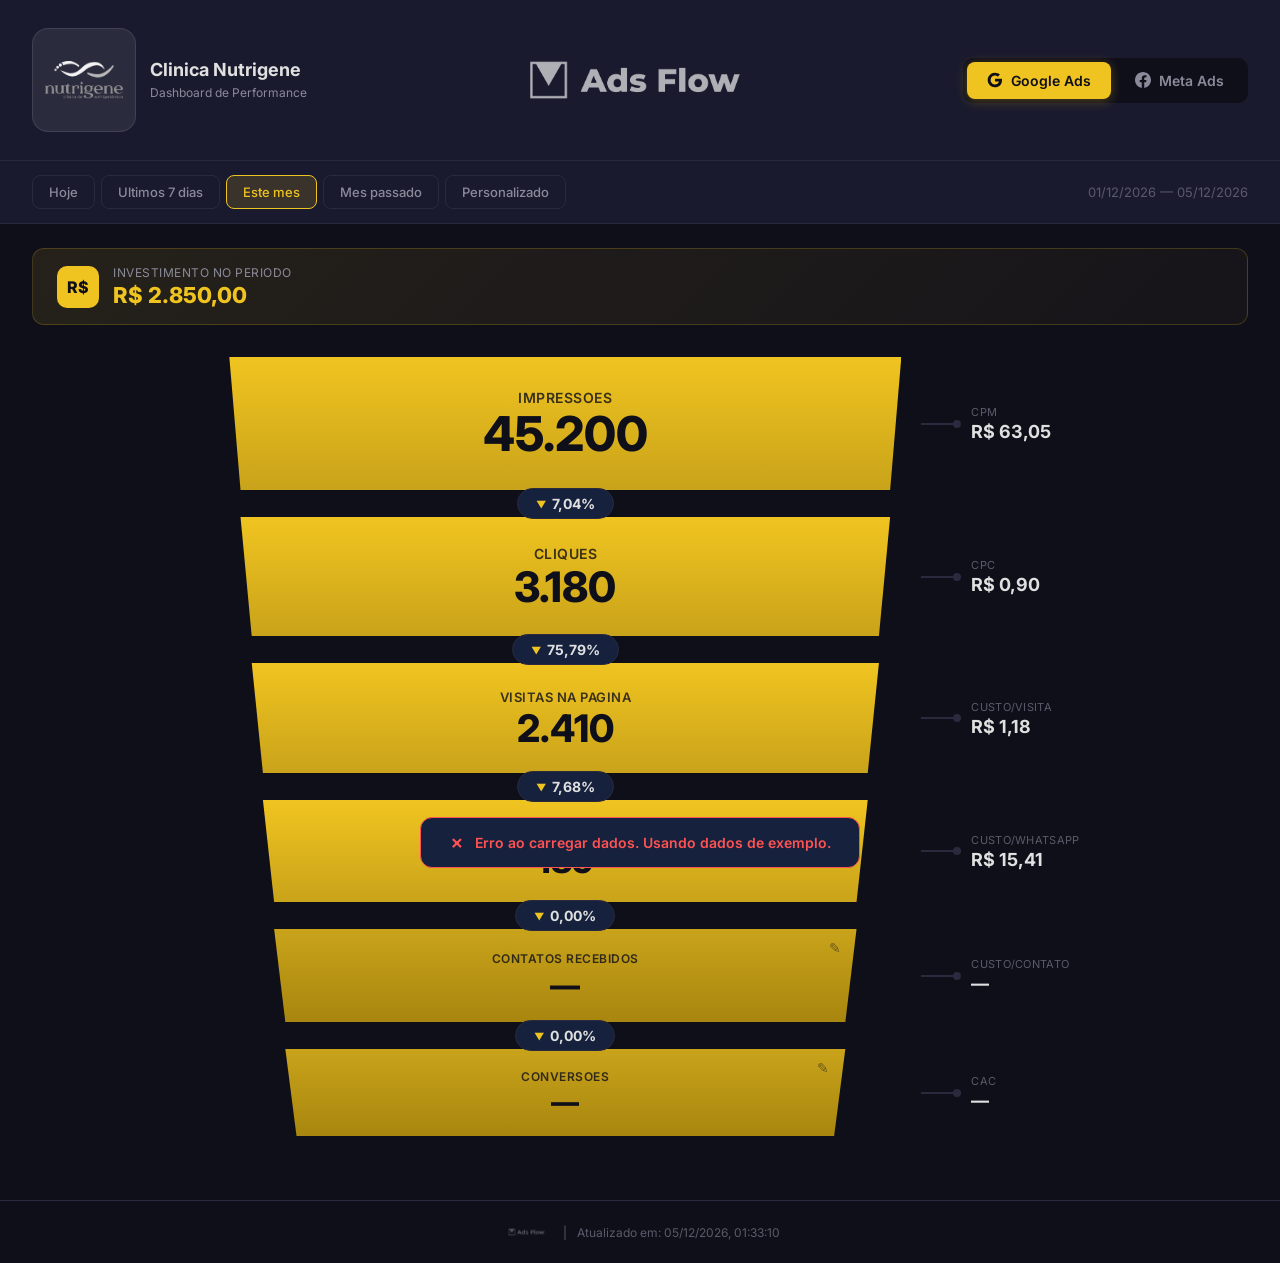
<file: index.html>
<!DOCTYPE html>
<html lang="pt-BR">
<head>
  <meta charset="UTF-8">
  <meta name="viewport" content="width=device-width, initial-scale=1.0">
  <title>Dashboard Funil — ADS FLOW</title>
  <link rel="stylesheet" href="css/style.css?v=3">
  <link href="https://fonts.googleapis.com/css2?family=Inter:wght@400;500;600;700;800&display=swap" rel="stylesheet">
</head>
<body>

  <!-- Header -->
  <header class="header">
    <div class="header-left">
      <div class="client-logo" id="clientLogo">
        <img src="assets/logos/nutrigene.png" alt="Nutrigene" id="clientLogoImg">
      </div>
      <div class="header-info">
        <h1 id="clientName">Clinica Nutrigene</h1>
        <span class="header-subtitle">Dashboard de Performance</span>
      </div>
    </div>
    <div class="header-center">
      <img src="assets/logos/adsflow.png" alt="ADS FLOW" class="adsflow-logo">
    </div>
    <div class="header-right">
      <!-- Platform Selector -->
      <div class="platform-selector">
        <button class="platform-btn active" data-platform="google" id="btnGoogle">
          <svg width="16" height="16" viewBox="0 0 24 24" fill="currentColor"><path d="M22.56 12.25c0-.78-.07-1.53-.2-2.25H12v4.26h5.92a5.06 5.06 0 01-2.2 3.32v2.77h3.57c2.08-1.92 3.28-4.74 3.28-8.1z"/><path d="M12 23c2.97 0 5.46-.98 7.28-2.66l-3.57-2.77c-.98.66-2.23 1.06-3.71 1.06-2.86 0-5.29-1.93-6.16-4.53H2.18v2.84C3.99 20.53 7.7 23 12 23z"/><path d="M5.84 14.09c-.22-.66-.35-1.36-.35-2.09s.13-1.43.35-2.09V7.07H2.18C1.43 8.55 1 10.22 1 12s.43 3.45 1.18 4.93l2.85-2.22.81-.62z"/><path d="M12 5.38c1.62 0 3.06.56 4.21 1.64l3.15-3.15C17.45 2.09 14.97 1 12 1 7.7 1 3.99 3.47 2.18 7.07l3.66 2.84c.87-2.6 3.3-4.53 6.16-4.53z"/></svg>
          Google Ads
        </button>
        <button class="platform-btn" data-platform="meta" id="btnMeta">
          <svg width="16" height="16" viewBox="0 0 24 24" fill="currentColor"><path d="M24 12.073c0-6.627-5.373-12-12-12s-12 5.373-12 12c0 5.99 4.388 10.954 10.125 11.854v-8.385H7.078v-3.47h3.047V9.43c0-3.007 1.792-4.669 4.533-4.669 1.312 0 2.686.235 2.686.235v2.953H15.83c-1.491 0-1.956.925-1.956 1.874v2.25h3.328l-.532 3.47h-2.796v8.385C19.612 23.027 24 18.062 24 12.073z"/></svg>
          Meta Ads
        </button>
      </div>
    </div>
  </header>

  <!-- Period Selector -->
  <div class="period-bar">
    <div class="period-presets">
      <button class="period-btn" data-period="today">Hoje</button>
      <button class="period-btn" data-period="7d">Ultimos 7 dias</button>
      <button class="period-btn active" data-period="month">Este mes</button>
      <button class="period-btn" data-period="last-month">Mes passado</button>
      <button class="period-btn" data-period="custom">Personalizado</button>
    </div>
    <div class="period-custom" id="periodCustom" style="display:none;">
      <input type="date" id="dateStart" class="date-input">
      <span class="date-separator">ate</span>
      <input type="date" id="dateEnd" class="date-input">
      <button class="date-apply" id="dateApply">Aplicar</button>
    </div>
    <div class="period-display">
      <span id="periodLabel">01/03/2026 — 11/03/2026</span>
    </div>
  </div>

  <!-- Investment Banner -->
  <div class="investment-banner">
    <div class="investment-icon">R$</div>
    <div class="investment-info">
      <span class="investment-label">Investimento no periodo</span>
      <span class="investment-value" id="investmentValue">R$ 0,00</span>
    </div>
  </div>

  <!-- Funnel Container -->
  <main class="funnel-container" id="funnelContainer">
    <!-- Funnel steps will be rendered by JS -->
    <div class="funnel-loading" id="funnelLoading">
      <div class="spinner"></div>
      <span>Carregando dados...</span>
    </div>
  </main>

  <!-- Footer -->
  <footer class="footer">
    <img src="assets/logos/adsflow.png" alt="ADS FLOW" class="footer-logo">
    <span class="footer-sep">|</span>
    <span>Atualizado em: <span id="lastUpdate">—</span></span>
  </footer>

  <!-- Save Toast -->
  <div class="toast" id="toast">
    <span class="toast-icon">&#10003;</span>
    <span class="toast-msg" id="toastMsg">Dados salvos com sucesso!</span>
  </div>

  <script src="js/config.js"></script>
  <script src="js/funnel.js"></script>
  <script src="js/app.js"></script>
</body>
</html>
</file>
<file: css/style.css>
/* ========================================
   Dashboard Funil — ADS FLOW
   Dark theme + Yellow funnel
   ======================================== */

:root {
  --bg-primary: #0f0f1a;
  --bg-secondary: #1a1a2e;
  --bg-card: #16213e;
  --bg-input: #0d1b2a;
  --accent: #f0c420;
  --accent-dark: #c9a31a;
  --accent-light: #ffe066;
  --text-primary: #e0e0e0;
  --text-secondary: #8a8a9a;
  --text-muted: #5a5a6a;
  --green: #00e676;
  --red: #ff5252;
  --border: #2a2a3e;
  --radius: 12px;
  --shadow: 0 4px 24px rgba(0, 0, 0, 0.4);
}

* {
  margin: 0;
  padding: 0;
  box-sizing: border-box;
}

body {
  font-family: 'Inter', -apple-system, sans-serif;
  background: var(--bg-primary);
  color: var(--text-primary);
  min-height: 100vh;
  overflow-x: hidden;
}

/* ── Header ─────────────────────────────── */

.header {
  display: flex;
  align-items: center;
  justify-content: space-between;
  padding: 16px 32px;
  background: var(--bg-secondary);
  border-bottom: 1px solid var(--border);
  flex-wrap: wrap;
  gap: 16px;
}

.header-left {
  display: flex;
  align-items: center;
  gap: 14px;
}

/* ── Logo do cliente (cinza/branco no dark) ── */

.client-logo {
  width: 104px;
  height: 104px;
  border-radius: 16px;
  background: rgba(255, 255, 255, 0.08);
  border: 1px solid rgba(255, 255, 255, 0.1);
  display: flex;
  align-items: center;
  justify-content: center;
  overflow: hidden;
  padding: 12px;
  flex-shrink: 0;
}

.client-logo img {
  width: 100%;
  height: 100%;
  object-fit: contain;
  filter: grayscale(100%) brightness(1.8) contrast(0.9);
}

.client-logo.logo-white-bg {
  background: #ffffff;
  padding: 8px;
}

.client-logo.logo-white-bg img {
  filter: none;
  object-fit: contain;
}

.header-info h1 {
  font-size: 18px;
  font-weight: 700;
  color: var(--text-primary);
  line-height: 1.2;
}

.header-subtitle {
  font-size: 12px;
  color: var(--text-secondary);
}

/* ── Logo ADS FLOW (header center) ─────── */

.header-center {
  display: flex;
  align-items: center;
}

.adsflow-logo {
  height: 128px;
  width: auto;
  filter: brightness(0) invert(1);
  opacity: 0.65;
  transition: opacity 0.2s ease;
}

.adsflow-logo:hover {
  opacity: 0.9;
}

.header-right {
  display: flex;
  align-items: center;
  gap: 12px;
}

/* ── Platform Selector ──────────────────── */

.platform-selector {
  display: flex;
  background: var(--bg-primary);
  border-radius: 10px;
  padding: 4px;
  gap: 4px;
}

.platform-btn {
  display: flex;
  align-items: center;
  gap: 8px;
  padding: 10px 20px;
  border: none;
  border-radius: 8px;
  background: transparent;
  color: var(--text-secondary);
  font-family: 'Inter', sans-serif;
  font-size: 14px;
  font-weight: 600;
  cursor: pointer;
  transition: all 0.25s ease;
}

.platform-btn:hover {
  color: var(--text-primary);
  background: rgba(255, 255, 255, 0.05);
}

.platform-btn.active {
  background: var(--accent);
  color: var(--bg-primary);
  box-shadow: 0 2px 12px rgba(240, 196, 32, 0.3);
}

.platform-btn.active svg {
  fill: var(--bg-primary);
}

/* ── Period Bar ─────────────────────────── */

.period-bar {
  display: flex;
  align-items: center;
  justify-content: space-between;
  padding: 14px 32px;
  background: var(--bg-secondary);
  border-bottom: 1px solid var(--border);
  flex-wrap: wrap;
  gap: 12px;
}

.period-presets {
  display: flex;
  gap: 6px;
  flex-wrap: wrap;
}

.period-btn {
  padding: 8px 16px;
  border: 1px solid var(--border);
  border-radius: 8px;
  background: transparent;
  color: var(--text-secondary);
  font-family: 'Inter', sans-serif;
  font-size: 13px;
  font-weight: 500;
  cursor: pointer;
  transition: all 0.2s ease;
}

.period-btn:hover {
  border-color: var(--accent);
  color: var(--text-primary);
}

.period-btn.active {
  background: rgba(240, 196, 32, 0.15);
  border-color: var(--accent);
  color: var(--accent);
}

.period-custom {
  display: flex;
  align-items: center;
  gap: 8px;
}

.date-input {
  padding: 8px 12px;
  border: 1px solid var(--border);
  border-radius: 8px;
  background: var(--bg-input);
  color: var(--text-primary);
  font-family: 'Inter', sans-serif;
  font-size: 13px;
}

.date-input:focus {
  outline: none;
  border-color: var(--accent);
}

.date-separator {
  color: var(--text-muted);
  font-size: 13px;
}

.date-apply {
  padding: 8px 16px;
  border: none;
  border-radius: 8px;
  background: var(--accent);
  color: var(--bg-primary);
  font-family: 'Inter', sans-serif;
  font-size: 13px;
  font-weight: 600;
  cursor: pointer;
}

.period-display {
  font-size: 13px;
  color: var(--text-muted);
}

/* ── Investment Banner ──────────────────── */

.investment-banner {
  display: flex;
  align-items: center;
  gap: 14px;
  margin: 24px 32px 0;
  padding: 16px 24px;
  background: linear-gradient(135deg, rgba(240, 196, 32, 0.1), rgba(240, 196, 32, 0.03));
  border: 1px solid rgba(240, 196, 32, 0.2);
  border-radius: var(--radius);
}

.investment-icon {
  width: 42px;
  height: 42px;
  border-radius: 10px;
  background: var(--accent);
  color: var(--bg-primary);
  display: flex;
  align-items: center;
  justify-content: center;
  font-size: 16px;
  font-weight: 800;
  flex-shrink: 0;
}

.investment-label {
  display: block;
  font-size: 12px;
  color: var(--text-secondary);
  text-transform: uppercase;
  letter-spacing: 0.5px;
  margin-bottom: 2px;
}

.investment-value {
  display: block;
  font-size: 22px;
  font-weight: 800;
  color: var(--accent);
}

/* ── Funnel Container ───────────────────── */

.funnel-container {
  max-width: 1200px;
  margin: 32px auto;
  padding: 0 40px 32px;
  position: relative;
}

.funnel-loading {
  display: flex;
  flex-direction: column;
  align-items: center;
  gap: 16px;
  padding: 80px 0;
  color: var(--text-secondary);
}

.spinner {
  width: 36px;
  height: 36px;
  border: 3px solid var(--border);
  border-top-color: var(--accent);
  border-radius: 50%;
  animation: spin 0.8s linear infinite;
}

@keyframes spin {
  to { transform: rotate(360deg); }
}

/* ── Funnel Step ────────────────────────── */

.funnel-step {
  display: grid;
  grid-template-columns: 0.5fr var(--funnel-width, 60%) 1fr;
  align-items: center;
  gap: 0;
  margin-bottom: 0;
  position: relative;
}

/* Bloco do funil — tamanho controlado por CSS custom properties via JS */
.funnel-block {
  position: relative;
  text-align: center;
  padding: var(--block-padding, 22px) 16px;
  background: linear-gradient(180deg, var(--accent) 0%, var(--accent-dark) 100%);
  color: var(--bg-primary);
  clip-path: polygon(
    var(--indent-top) 0%,
    calc(100% - var(--indent-top)) 0%,
    calc(100% - var(--indent-bottom)) 100%,
    var(--indent-bottom) 100%
  );
  transition: all 0.25s ease;
  min-height: var(--block-min-height, 80px);
  display: flex;
  flex-direction: column;
  align-items: center;
  justify-content: center;
  box-shadow: 0 4px 20px rgba(240, 196, 32, 0.15);
}

.funnel-block:hover {
  filter: brightness(1.1);
}

.funnel-block.editable {
  cursor: pointer;
  background: linear-gradient(180deg, var(--accent-dark) 0%, #a8860f 100%);
}

.funnel-block.editable:hover {
  background: linear-gradient(180deg, var(--accent) 0%, var(--accent-dark) 100%);
}

.funnel-block .step-label {
  font-size: var(--label-size, 12px);
  font-weight: 600;
  text-transform: uppercase;
  letter-spacing: 0.5px;
  opacity: 0.8;
  margin-bottom: 4px;
}

.funnel-block .step-value {
  font-size: var(--value-size, 32px);
  font-weight: 800;
  line-height: 1;
}

.funnel-block .step-edit-icon {
  position: absolute;
  top: 10px;
  right: calc(var(--indent-top) + 16px);
  font-size: 14px;
  opacity: 0.5;
}

/* Editable input inside block */
.funnel-block .step-input {
  background: rgba(0, 0, 0, 0.2);
  border: 2px solid rgba(0, 0, 0, 0.3);
  border-radius: 8px;
  color: var(--bg-primary);
  font-family: 'Inter', sans-serif;
  font-size: var(--input-size, 28px);
  font-weight: 800;
  text-align: center;
  width: 140px;
  padding: 4px 8px;
  outline: none;
}

.funnel-block .step-input::placeholder {
  color: rgba(0, 0, 0, 0.3);
}

/* ── Rate Badge (between steps) ─────────── */

.funnel-rate-row {
  display: grid;
  grid-template-columns: 0.5fr var(--funnel-width, 60%) 1fr;
  align-items: center;
  margin: -2px 0;
  position: relative;
  z-index: 2;
}

.rate-badge {
  justify-self: center;
  display: flex;
  align-items: center;
  gap: 6px;
  padding: 6px 18px;
  background: var(--bg-card);
  border: 1px solid var(--border);
  border-radius: 20px;
  font-size: 14px;
  font-weight: 700;
  color: var(--text-primary);
  white-space: nowrap;
}

.rate-badge .arrow-down {
  font-size: 10px;
  color: var(--accent);
}

/* ── Cost Metric (right side) ───────────── */

.funnel-connector {
  display: flex;
  align-items: center;
  justify-content: flex-start;
  padding-left: 20px;
  gap: 10px;
}

.connector-line {
  width: 40px;
  height: 2px;
  background: var(--border);
  position: relative;
}

.connector-line::after {
  content: '';
  position: absolute;
  right: 0;
  top: -3px;
  width: 8px;
  height: 8px;
  border-radius: 50%;
  background: var(--border);
}

.cost-metric {
  text-align: left;
}

.cost-metric .cost-label {
  font-size: 11px;
  color: var(--text-muted);
  text-transform: uppercase;
  letter-spacing: 0.3px;
  margin-bottom: 2px;
}

.cost-metric .cost-value {
  font-size: 18px;
  font-weight: 700;
  color: var(--text-primary);
}

/* ── Empty left spacer ──────────────────── */

.funnel-spacer {
  /* empty grid cell */
}

/* ── Rate Row spacers ───────────────────── */

.rate-spacer {
  /* empty */
}

/* ── Save Button (for manual fields) ────── */

.save-bar {
  display: none;
  justify-content: center;
  padding: 16px 0;
  gap: 12px;
}

.save-bar.visible {
  display: flex;
}

.save-btn {
  padding: 12px 32px;
  border: none;
  border-radius: 10px;
  background: var(--accent);
  color: var(--bg-primary);
  font-family: 'Inter', sans-serif;
  font-size: 15px;
  font-weight: 700;
  cursor: pointer;
  transition: all 0.2s ease;
  box-shadow: 0 4px 16px rgba(240, 196, 32, 0.3);
}

.save-btn:hover {
  transform: translateY(-1px);
  box-shadow: 0 6px 20px rgba(240, 196, 32, 0.4);
}

.save-btn:active {
  transform: translateY(0);
}

.cancel-btn {
  padding: 12px 24px;
  border: 1px solid var(--border);
  border-radius: 10px;
  background: transparent;
  color: var(--text-secondary);
  font-family: 'Inter', sans-serif;
  font-size: 15px;
  font-weight: 600;
  cursor: pointer;
}

/* ── Toast ──────────────────────────────── */

.toast {
  position: fixed;
  bottom: 32px;
  left: 50%;
  transform: translateX(-50%) translateY(100px);
  display: flex;
  align-items: center;
  gap: 10px;
  padding: 14px 28px;
  background: var(--bg-card);
  border: 1px solid var(--green);
  border-radius: 12px;
  color: var(--green);
  font-weight: 600;
  font-size: 14px;
  opacity: 0;
  transition: all 0.4s ease;
  z-index: 1000;
}

.toast.show {
  opacity: 1;
  transform: translateX(-50%) translateY(0);
}

.toast-icon {
  font-size: 18px;
}

/* ── Footer ─────────────────────────────── */

.footer {
  display: flex;
  align-items: center;
  justify-content: center;
  gap: 0;
  padding: 20px 32px;
  font-size: 12px;
  color: var(--text-muted);
  border-top: 1px solid var(--border);
  margin-top: 16px;
}

.footer-logo {
  height: 22px;
  width: auto;
  filter: brightness(0) invert(1);
  opacity: 0.3;
}

.footer-sep {
  margin: 0 10px;
}

/* ── Responsive ─────────────────────────── */

@media (max-width: 768px) {
  .header {
    padding: 14px 16px;
    gap: 12px;
  }

  .header-center {
    order: -1;
    width: 100%;
    justify-content: center;
  }

  .adsflow-logo {
    height: 72px;
  }

  .client-logo {
    width: 64px;
    height: 64px;
    border-radius: 12px;
    padding: 8px;
  }

  .header-info h1 {
    font-size: 16px;
  }

  .platform-selector {
    width: 100%;
  }

  .platform-btn {
    flex: 1;
    justify-content: center;
    padding: 10px 12px;
    font-size: 13px;
  }

  .period-bar {
    padding: 10px 16px;
    flex-direction: column;
    align-items: flex-start;
    gap: 8px;
  }

  .period-presets {
    width: 100%;
    overflow-x: auto;
    flex-wrap: nowrap;
    -webkit-overflow-scrolling: touch;
    gap: 4px;
  }

  .period-btn {
    flex-shrink: 0;
    padding: 6px 12px;
    font-size: 12px;
  }

  .investment-banner {
    margin: 12px 16px 0;
    padding: 12px 16px;
  }

  .investment-value {
    font-size: 18px;
  }

  .funnel-container {
    padding: 0 12px 20px;
    margin: 16px auto;
  }

  /* ── Mobile funnel: full-width blocks with cost inside ── */
  .funnel-step {
    display: flex;
    align-items: stretch;
    gap: 0;
  }

  .funnel-spacer {
    display: none;
  }

  .funnel-block {
    flex: 1;
    min-height: 80px !important;
    padding: 16px 20px !important;
    clip-path: none !important;
    border-radius: 10px 0 0 10px;
    align-items: flex-start;
    text-align: left;
  }

  .funnel-block .step-label {
    font-size: 11px !important;
    letter-spacing: 0.3px;
  }

  .funnel-block .step-value {
    font-size: 32px !important;
  }

  .funnel-block .step-edit-icon {
    top: 8px;
    right: 12px !important;
    font-size: 13px;
  }

  .funnel-block .step-input {
    font-size: 24px !important;
    width: 120px;
    padding: 4px 8px;
  }

  /* Cost metrics: vertical card on the right */
  .funnel-connector {
    padding: 12px 14px;
    flex-direction: column;
    justify-content: center;
    align-items: flex-start;
    gap: 2px;
    background: var(--bg-card);
    border: 1px solid var(--border);
    border-left: none;
    border-radius: 0 10px 10px 0;
    min-width: 110px;
  }

  .connector-line {
    display: none;
  }

  .cost-metric .cost-label {
    font-size: 10px;
  }

  .cost-metric .cost-value {
    font-size: 16px;
  }

  /* Rate badges */
  .funnel-rate-row {
    display: flex;
    justify-content: center;
    margin: 4px 0;
  }

  .rate-spacer {
    display: none;
  }

  .rate-badge {
    padding: 4px 14px;
    font-size: 12px;
    gap: 4px;
  }
}

@media (max-width: 380px) {
  .header-left {
    gap: 8px;
  }

  .client-logo {
    width: 48px;
    height: 48px;
    padding: 6px;
  }

  .header-info h1 {
    font-size: 14px;
  }

  .funnel-block .step-value {
    font-size: 26px !important;
  }

  .funnel-connector {
    min-width: 90px;
    padding: 10px 10px;
  }

  .cost-metric .cost-value {
    font-size: 14px;
  }
}
</file>
